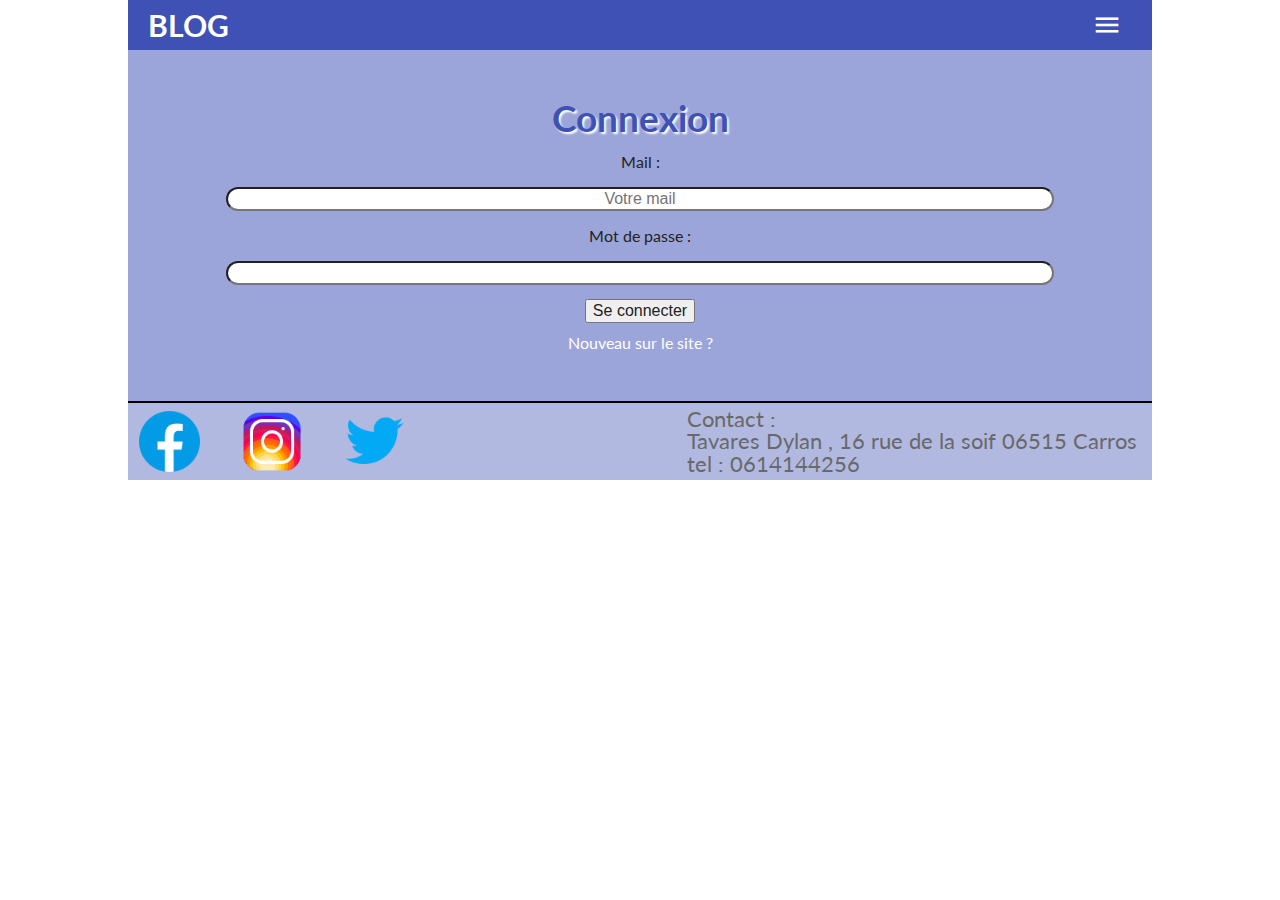
<file: connexion.html>
<!DOCTYPE html>
<html lang="fr">
<head>
	<title>Blog de dylan</title>
	<!-- Meta ViewPort -->
		<meta name="viewport" content="width=device-width, initial-scale=1, shrink-to-fit=no">
		<!-- Reset CSS (mettre avant style.css)-->
		<link rel="stylesheet" type="text/css" href="assets/style/reset.css">
		<!-- Feuille de style -->
		<link rel="stylesheet" type="text/css" href="assets/style/style.css">
		<!-- Police perso -->
		<link href="https://fonts.googleapis.com/css?family=Lobster&display=swap" rel="stylesheet">
		<!-- Matérials Icons -->
		<link href="https://fonts.googleapis.com/icon?family=Material+Icons"
        rel="stylesheet">
		<!-- Encodage caractères -->
		<meta charset="utf-8">
</head>
<body>
	<header>
		<div class="menu">
            
            <span class="title"><a href="index.html">Blog</a></span>
            <input class="burger" type="checkbox">
            <nav>
                <input type="search" placeholder="Rechercher...">
                <a href="index.html"><i class="material-icons">home</i>Home</a>
        		<a href="connexion.html"><i class="material-icons">power_settings_new</i>Connexion</a>
                <a href="inscription.html"><i class="material-icons">person_add</i>Inscription</a>
                <a href="contact.html"><i class="material-icons">drafts</i>Contact</a>
            </nav>

        </div>
	</header>

<section id="inscription">
	<article>
		<h2>Connexion</h2>
		<form action="" id="forminscrip">

			<label for="">Mail :</label>
			<input type="mail" placeholder="Votre mail" required="true">

			<label for="">Mot de passe :</label>
			<input type="password" required="true">

			<div>
			<input type="button" value="Se connecter">
			</div>
		</form>

		<div id="divdejainscrit"><a href="inscription.html">Nouveau sur le site ?</a></div>
	</article>
</section>

<footer id="footer2">
	<div id="footericons">
		<a href=""><img src="assets/img/icon facebook.png" alt=""></a>
		<a href=""><img src="assets/img/icon instagram.png" alt=""></a>
		<a href=""><img src="assets/img/icon twitter.png" alt=""></a>
	</div>
	<p id="textfooter">Contact : </br> Tavares Dylan , 16 rue de la soif 06515 Carros </br>
	tel : 0614144256</p>
</footer>

</body>
</html>
</file>
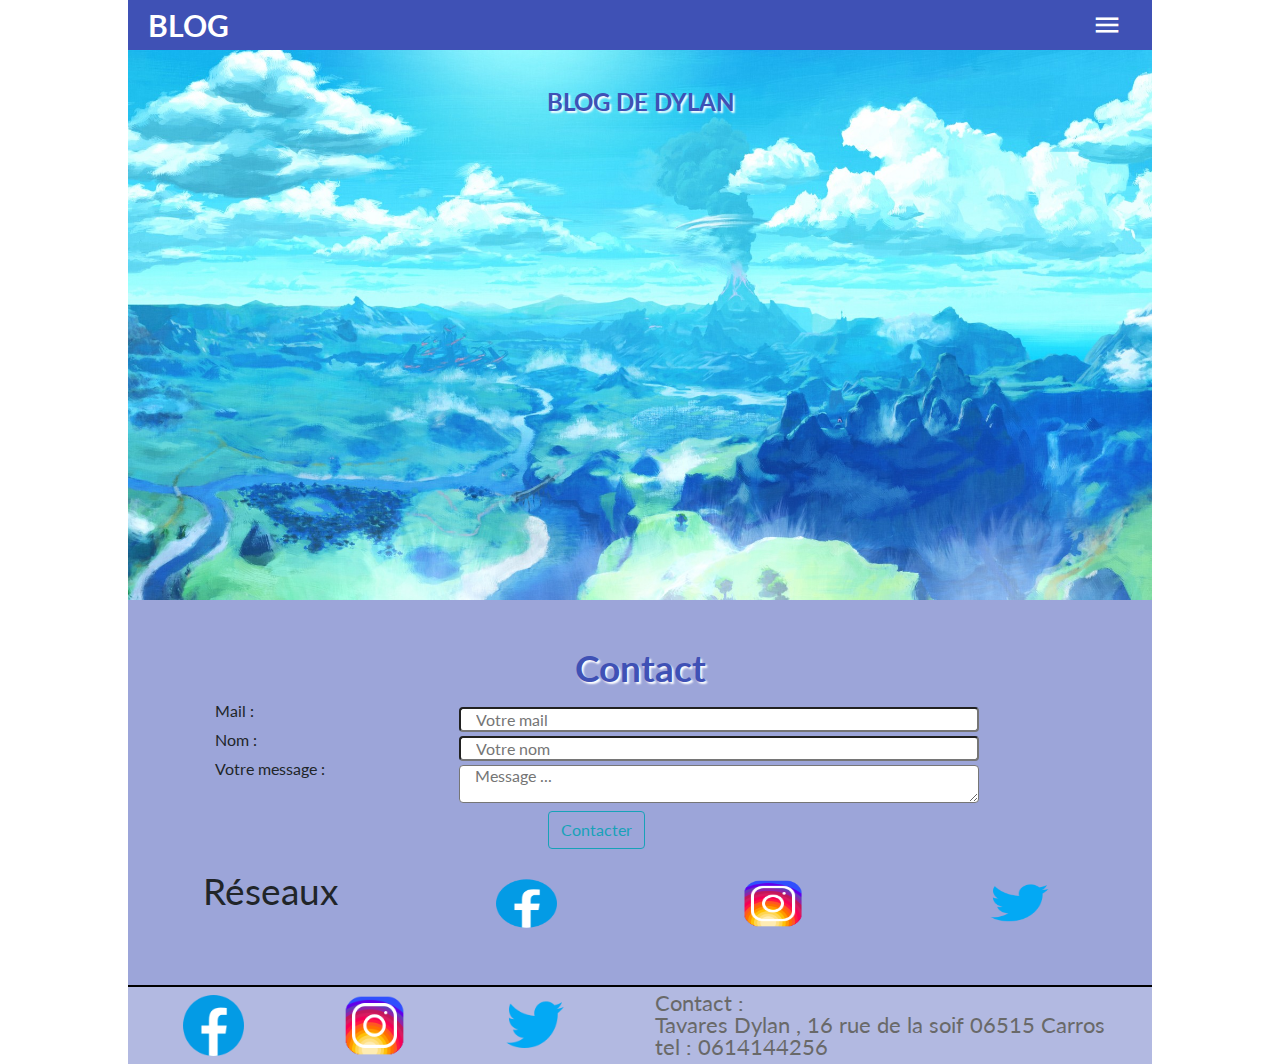
<file: contact.html>
<!DOCTYPE html>
<html lang="fr">
<head>
	<meta charset="UTF-8">
	<title>Blog de dylan</title>
	<!-- Meta ViewPort -->
		<meta name="viewport" content="width=device-width, initial-scale=1, shrink-to-fit=no">
		<!-- BootStrap CDN -->
		<link rel="stylesheet" href="https://stackpath.bootstrapcdn.com/bootstrap/4.3.1/css/bootstrap.min.css" integrity="sha384-ggOyR0iXCbMQv3Xipma34MD+dH/1fQ784/j6cY/iJTQUOhcWr7x9JvoRxT2MZw1T" crossorigin="anonymous">
		<!-- Reset CSS (mettre avant style.css)-->
		<link rel="stylesheet" type="text/css" href="assets/style/reset.css">
		<!-- Feuille de style -->
		<link rel="stylesheet" type="text/css" href="assets/style/style.css">
		<!-- Police perso -->
		<link href="https://fonts.googleapis.com/css?family=Lobster&display=swap" rel="stylesheet">
		<!-- Matérials Icons -->
		<link href="https://fonts.googleapis.com/icon?family=Material+Icons"
        rel="stylesheet">
		<!-- Encodage caractères -->
		<meta charset="utf-8">
</head>
<body>
	<header>
		<div class="menu">
            
            <span class="title"><a href="index.html">Blog</a></span>
            <input class="burger" type="checkbox">
            <nav>
                <input type="search" placeholder="Rechercher...">
                <a href="index.html"><i class="material-icons">home</i>Home</a>
        		<a href="connexion.html"><i class="material-icons">power_settings_new</i>Connexion</a>
                <a href="inscription.html"><i class="material-icons">person_add</i>Inscription</a>
                <a href="contact.html"><i class="material-icons">drafts</i>Contact</a>
            </nav>

        </div>
	</header>

<div id="slider">
<!--<div id="banner">-->
	<span id="textbanner">Blog de dylan</span>
<!--</div>-->
  	<figure> 
	    <img src="assets/img/dl1.jpg" alt="dl1">
	    <img src="assets/img/dl2.jpg" alt="dl2">
	    <img src="assets/img/dl3.jpg" alt="dl3">
	    <img src="assets/img/dl4.jpg" alt="dl4">
	    <img src="assets/img/dl5.jpg" alt="dl5">
  	</figure>	
</div>
<section id="" class="">
	<article>
	<h2>Contact</h2>
<form action="" class="form-group row mt-3">

	<label class="col-3 offset-1" for="">Mail :</label>
	<input class="col-6 mt-1 rounded" type="mail" placeholder="Votre mail" required="true">

	<label class="col-3 offset-1" for="">Nom :</label>
	<input class="col-6 mt-1 rounded" type="text" placeholder="Votre nom" required="true">

	<label class="col-3 offset-1" for="">Votre message :</label>
	<textarea class="col-6 mt-1 rounded" placeholder="Message ..."></textarea>


	<div class="col-12">
	<input class="btn btn-outline-info offset-5 mt-2 mb-2" type="button" value="Contacter">
	</div>
</form>

	<div id="logocontact">
		<h2>Réseaux</h2>
		<a href=""><img src="assets/img/icon facebook.png" alt=""></a>
		<a href=""><img src="assets/img/icon instagram.png" alt=""></a>
		<a href=""><img src="assets/img/icon twitter.png" alt=""></a>
	</div>

</article>

</section>
<footer class="row" id="footer2">
	<div class="col-6" id="footericons">
		<a href=""><img src="assets/img/icon facebook.png" alt=""></a>
		<a href=""><img src="assets/img/icon instagram.png" alt=""></a>
		<a href=""><img src="assets/img/icon twitter.png" alt=""></a>
	</div>
	<p id="textfooter" class="col-6">Contact : </br> Tavares Dylan , 16 rue de la soif 06515 Carros </br>
	tel : 0614144256</p>
</footer>

</body>
</html>
</file>
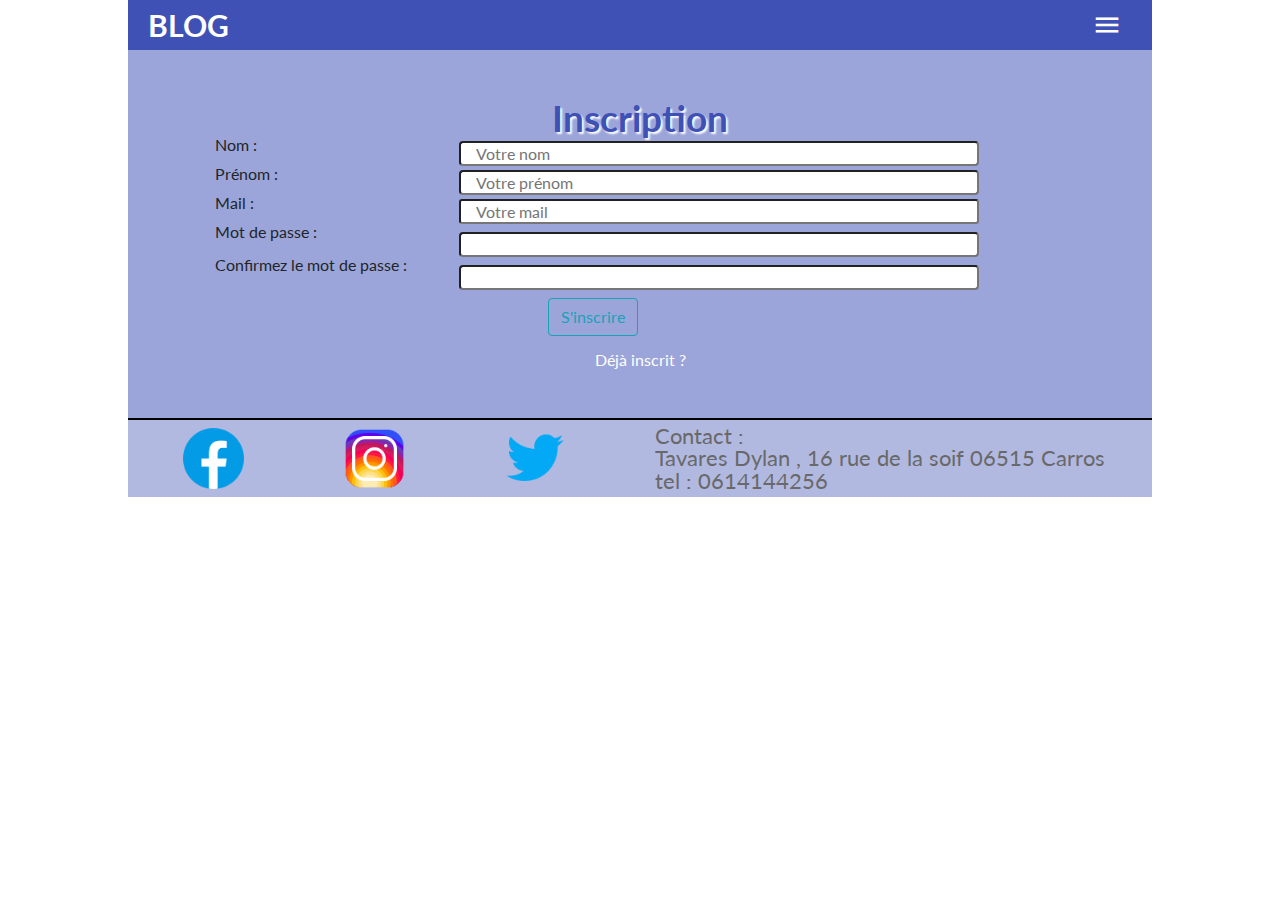
<file: inscription.html>
<!DOCTYPE html>
<html lang="fr">
<head>
	<meta charset="UTF-8">
	<title>Blog de dylan</title>
	<!-- Meta ViewPort -->
		<meta name="viewport" content="width=device-width, initial-scale=1, shrink-to-fit=no">
		<!-- BootStrap CDN -->
		<link rel="stylesheet" href="https://stackpath.bootstrapcdn.com/bootstrap/4.3.1/css/bootstrap.min.css" integrity="sha384-ggOyR0iXCbMQv3Xipma34MD+dH/1fQ784/j6cY/iJTQUOhcWr7x9JvoRxT2MZw1T" crossorigin="anonymous">
		<!-- Reset CSS (mettre avant style.css)-->
		<link rel="stylesheet" type="text/css" href="assets/style/reset.css">
		<!-- Feuille de style -->
		<link rel="stylesheet" type="text/css" href="assets/style/style.css">
		<!-- Police perso -->
		<link href="https://fonts.googleapis.com/css?family=Lobster&display=swap" rel="stylesheet">
		<!-- Matérials Icons -->
		<link href="https://fonts.googleapis.com/icon?family=Material+Icons"
        rel="stylesheet">
		<!-- Encodage caractères -->
		<meta charset="utf-8">
</head>
<body>
	<header>
		<div class="menu">
            
            <span class="title"><a href="index.html">Blog</a></span>
            <input class="burger" type="checkbox">
            <nav>
                <input type="search" placeholder="Rechercher...">
                <a href="index.html"><i class="material-icons">home</i>Home</a>
        		<a href="connexion.html"><i class="material-icons">power_settings_new</i>Connexion</a>
                <a href="inscription.html"><i class="material-icons">person_add</i>Inscription</a>
                <a href="contact.html"><i class="material-icons">drafts</i>Contact</a>
            </nav>

        </div>
	</header>
<section id="inscription" class="">
	<article>
	<h2>Inscription</h2>
<form action="" class="form-group row">
	<label class="col-3 offset-1" for="">Nom :</label>
	<input class="col-6 mt-1 rounded" type="text" placeholder="Votre nom" required="true">

	<label class="col-3 offset-1" for="">Prénom :</label>
	<input class="col-6 mt-1 rounded" type="text" placeholder="Votre prénom" required="true">

	<label class="col-3 offset-1" for="">Mail :</label>
	<input class="col-6 mt-1 rounded-sm" type="mail" placeholder="Votre mail" required="true">

	<label class="col-3 offset-1" for="">Mot de passe :</label>
	<input class="col-6 mt-2 rounded" type="password" required="true">

	<label class="col-3 offset-1" for="">Confirmez le mot de passe :</label>
	<input class="col-6 mt-2 rounded" type="password" required="true">

	<div class="col-12">
	<input class="btn btn-outline-info offset-5 mt-2" type="button" value="S'inscrire">
	</div>
</form>

<div id="divdejainscrit"><a href="connexion.html">Déjà inscrit ?</a></div>
</article>
</section>
<footer class="row" id="footer2">
	<div class="col-6" id="footericons">
		<a href=""><img src="assets/img/icon facebook.png" alt=""></a>
		<a href=""><img src="assets/img/icon instagram.png" alt=""></a>
		<a href=""><img src="assets/img/icon twitter.png" alt=""></a>
	</div>
	<p id="textfooter" class="col-6">Contact : </br> Tavares Dylan , 16 rue de la soif 06515 Carros </br>
	tel : 0614144256</p>
</footer>

</body>
</html>
</file>
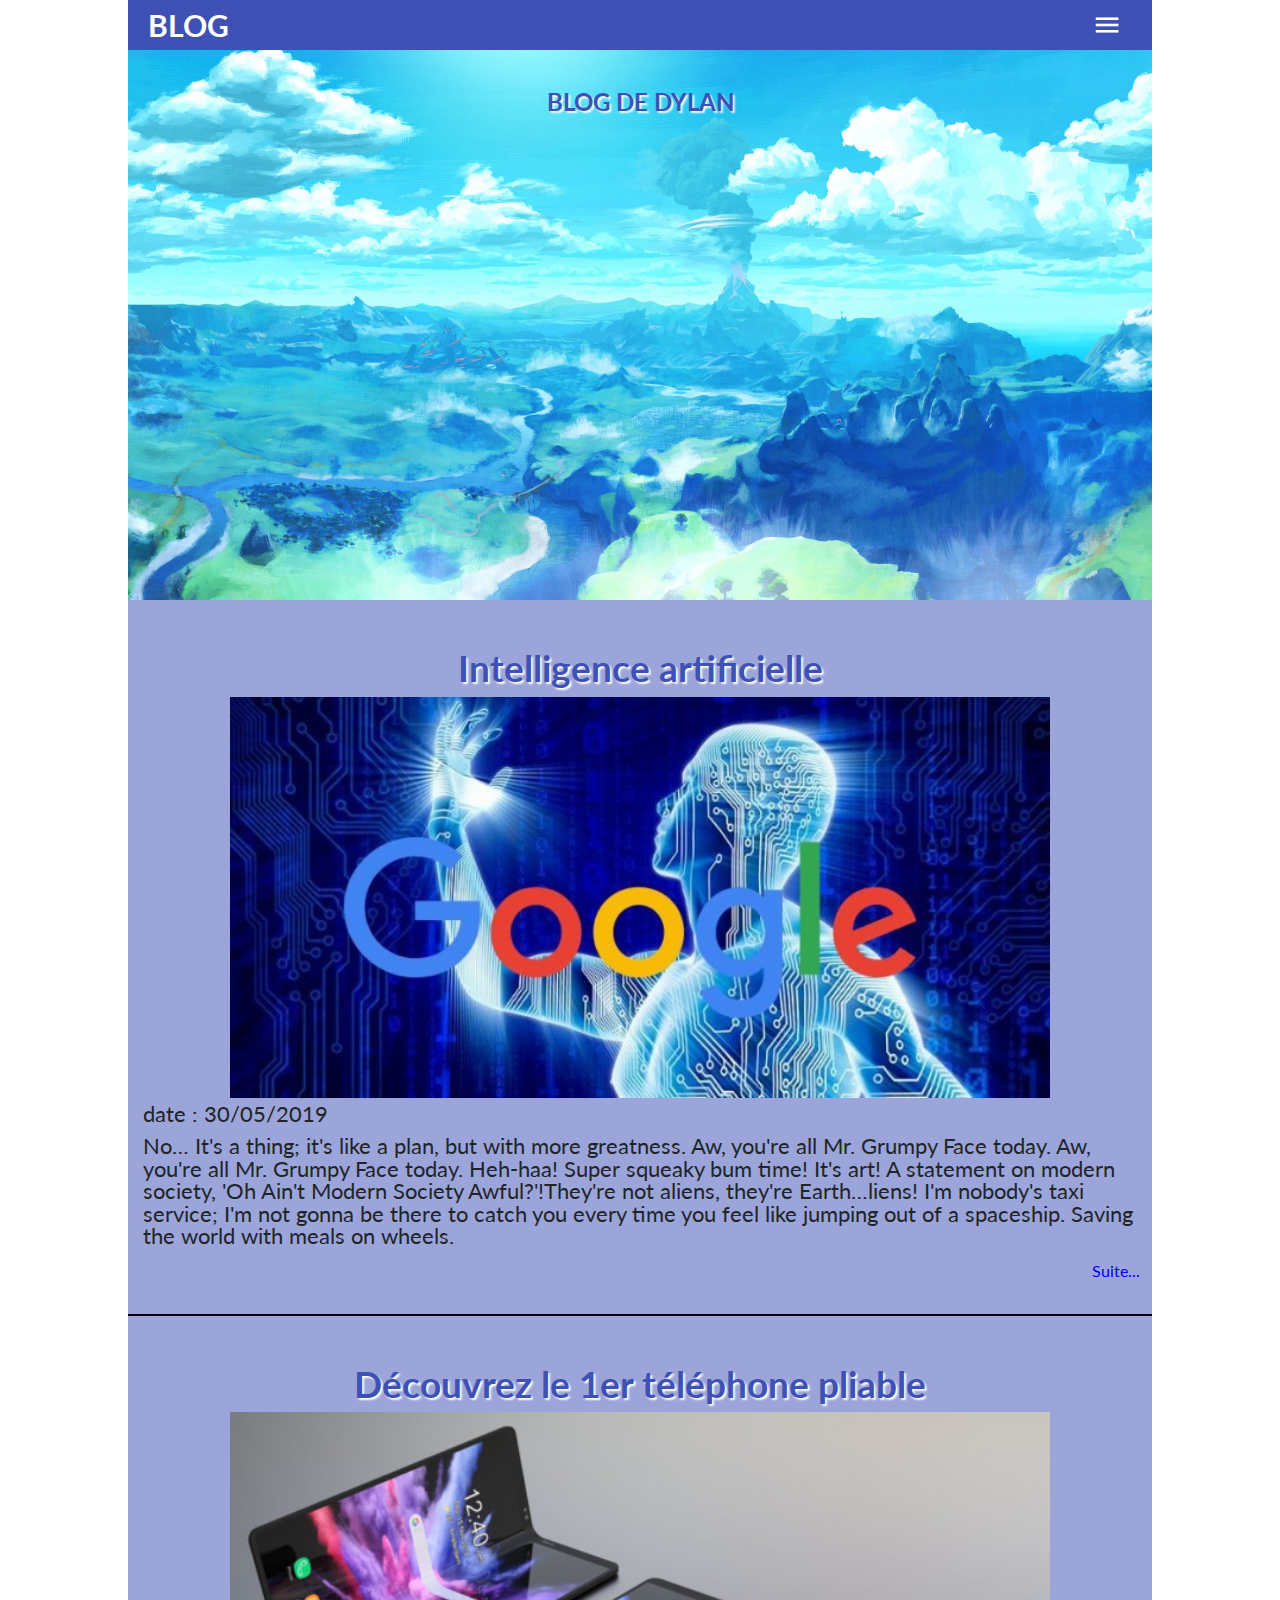
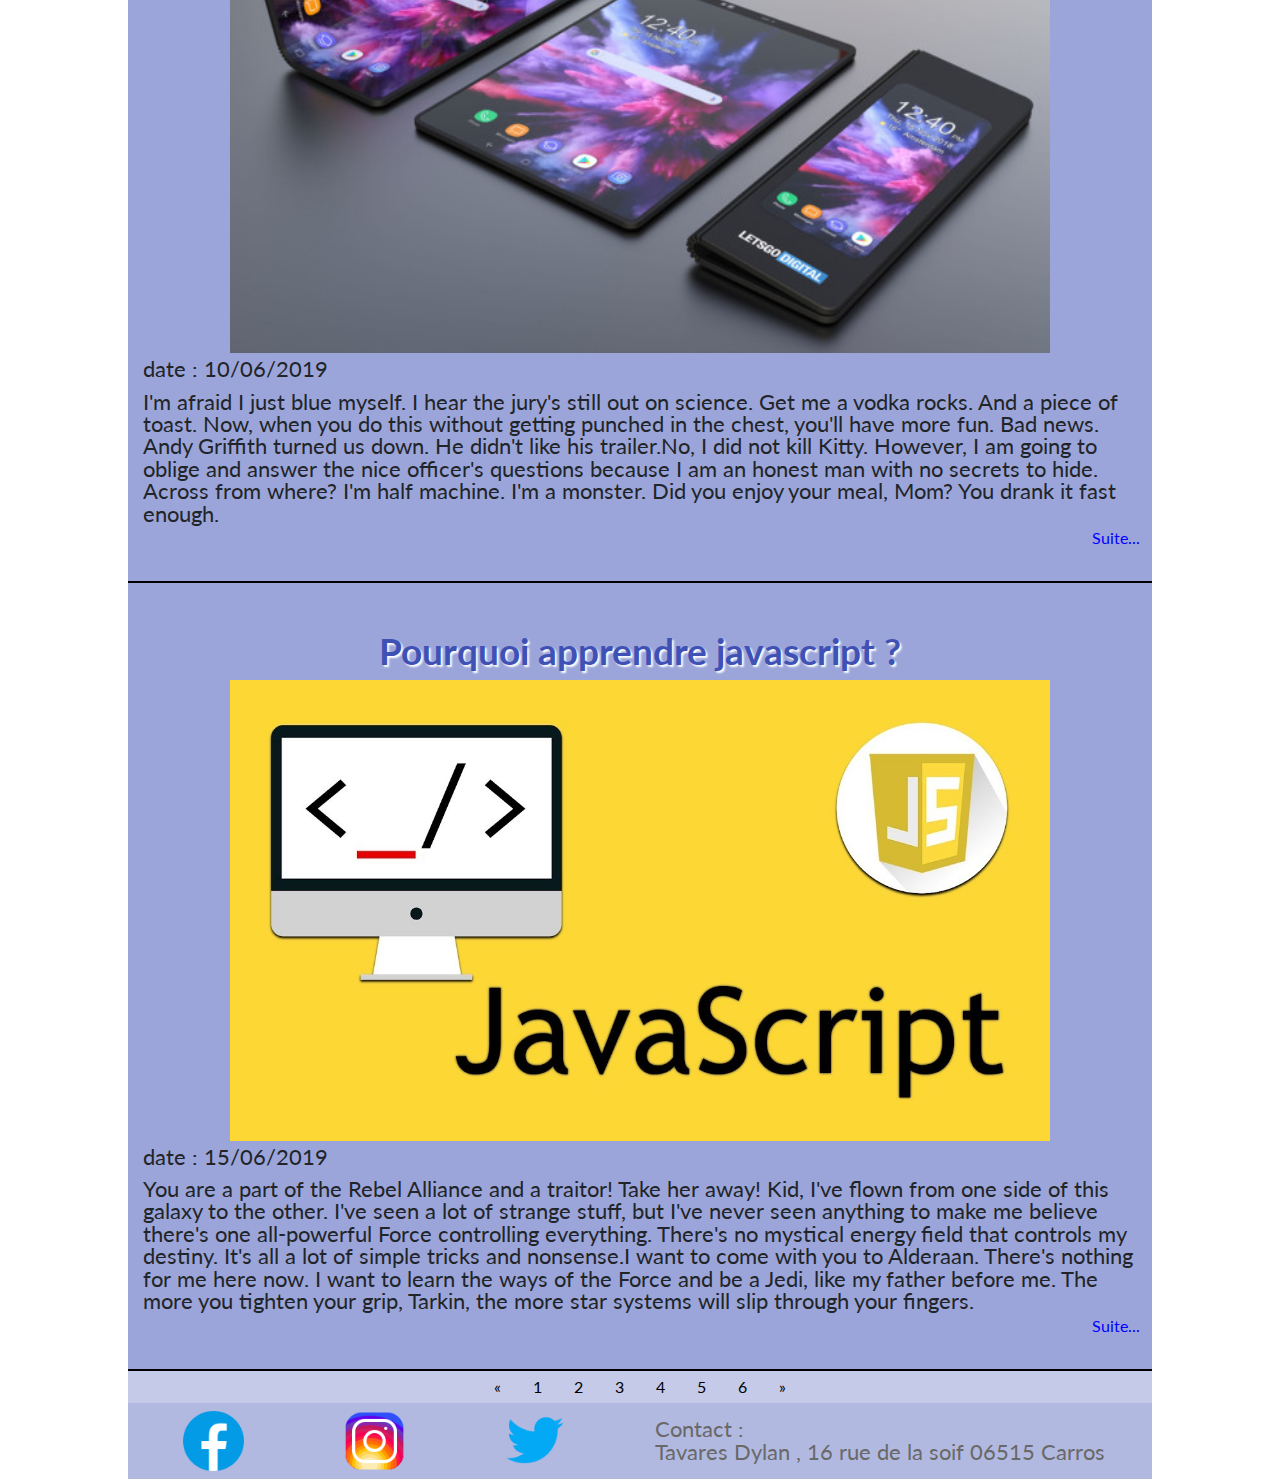
<file: page_1.html>
<!DOCTYPE html>
<html lang="fr">
<head>
	<meta charset="UTF-8">
	<title>Blog de dylan</title>
	<!-- Meta ViewPort -->
		<meta name="viewport" content="width=device-width, initial-scale=1, shrink-to-fit=no">
		<!-- BootStrap CDN -->
		<link rel="stylesheet" href="https://stackpath.bootstrapcdn.com/bootstrap/4.3.1/css/bootstrap.min.css" integrity="sha384-ggOyR0iXCbMQv3Xipma34MD+dH/1fQ784/j6cY/iJTQUOhcWr7x9JvoRxT2MZw1T" crossorigin="anonymous">
		<!-- Reset CSS (mettre avant style.css)-->
		<link rel="stylesheet" type="text/css" href="assets/style/reset.css">
		<!-- Feuille de style -->
		<link rel="stylesheet" type="text/css" href="assets/style/style.css">
		<!-- Police perso -->
		<link href="https://fonts.googleapis.com/css?family=Lobster&display=swap" rel="stylesheet">
		<!-- Matérials Icons -->
		<link href="https://fonts.googleapis.com/icon?family=Material+Icons"
        rel="stylesheet">
		<!-- Encodage caractères -->
		<meta charset="utf-8">
</head>
<body>
	<header>
		<div class="menu">
            
            <span class="title"><a href="index.html">Blog</a></span>
            <input class="burger" type="checkbox">
            <nav>
                <input type="search" placeholder="Rechercher...">
                <a href="index.html"><i class="material-icons">home</i>Home</a>
        		<a href="connexion.html"><i class="material-icons">power_settings_new</i>Connexion</a>
                <a href="inscription.html"><i class="material-icons">person_add</i>Inscription</a>
                <a href="contact.html"><i class="material-icons">drafts</i>Contact</a>
            </nav>

        </div>
	</header>

<div id="slider">
	<!--<div id="banner">-->
		<span id="textbanner">Blog de dylan</span>
	<!--</div>-->
  		<figure> 
	    	<img src="assets/img/dl1.jpg" alt="dl1">
	    	<img src="assets/img/dl2.jpg" alt="dl2">
	    	<img src="assets/img/dl3.jpg" alt="dl3">
	    	<img src="assets/img/dl4.jpg" alt="dl4">
	    	<img src="assets/img/dl5.jpg" alt="dl5">
  		</figure>	
</div>

<section>
	<article>
		<h2>Intelligence artificielle</h2>
		<div id="imgarticle">
			<img src="assets/img/imgarticle4.jpg" alt="image article">
		</div>
		<div class="textarticle">
			<p>date : 30/05/2019</p>
			<p>No… It's a thing; it's like a plan, but with more greatness. Aw, you're all Mr. Grumpy Face today. Aw, you're all Mr. Grumpy Face today. Heh-haa! Super squeaky bum time! It's art! A statement on modern society, 'Oh Ain't Modern Society Awful?'!They're not aliens, they're Earth…liens! I'm nobody's taxi service; I'm not gonna be there to catch you every time you feel like jumping out of a spaceship. Saving the world with meals on wheels.</p>
			</p><a href="#">Suite...</a>
		</div>
	</article>

	<article>
		<h2>Découvrez le 1er téléphone pliable</h2>
		<div id="imgarticle">
			<img src="assets/img/imgarticle5.jpg" alt="image article">
		</div>
		<div class="textarticle">
			<p>date : 10/06/2019</p>
			<p>I'm afraid I just blue myself. I hear the jury's still out on science. Get me a vodka rocks. And a piece of toast. Now, when you do this without getting punched in the chest, you'll have more fun. Bad news. Andy Griffith turned us down. He didn't like his trailer.No, I did not kill Kitty. However, I am going to oblige and answer the nice officer's questions because I am an honest man with no secrets to hide. Across from where? I'm half machine. I'm a monster. Did you enjoy your meal, Mom? You drank it fast enough.</p><a href="#">Suite...</a>
		</div>
	</article>
	<article>
		<h2>Pourquoi apprendre javascript ?</h2>
		<div id="imgarticle">
			<img src="assets/img/imgarticle6.jpg" alt="image article">
		</div>
		<div class="textarticle">
			<p>date : 15/06/2019</p>
			<p>You are a part of the Rebel Alliance and a traitor! Take her away! Kid, I've flown from one side of this galaxy to the other. I've seen a lot of strange stuff, but I've never seen anything to make me believe there's one all-powerful Force controlling everything. There's no mystical energy field that controls my destiny. It's all a lot of simple tricks and nonsense.I want to come with you to Alderaan. There's nothing for me here now. I want to learn the ways of the Force and be a Jedi, like my father before me. The more you tighten your grip, Tarkin, the more star systems will slip through your fingers.</p><a href="#">Suite...</a>
		</div>
	</article>
</section>

<section id="pagination">
	<div id="pages">
		<a href="">&laquo;</a>
		<a href="index.html">1</a>
		<a href="page_1.html">2</a>
		<a href="page_2.html">3</a>
		<a href="">4</a>
		<a href="">5</a>
		<a href="">6</a>
		<a href="">&raquo;</a>
	</div>
</section>

<footer class="row">
	<div class="col-6" id="footericons">
		<a href=""><img src="assets/img/icon facebook.png" alt=""></a>
		<a href=""><img src="assets/img/icon instagram.png" alt=""></a>
		<a href=""><img src="assets/img/icon twitter.png" alt=""></a>
	</div>
	<p id="textfooter" class="col-6">Contact : </br> Tavares Dylan , 16 rue de la soif 06515 Carros</p>
</footer>

</body>
</html>
</file>
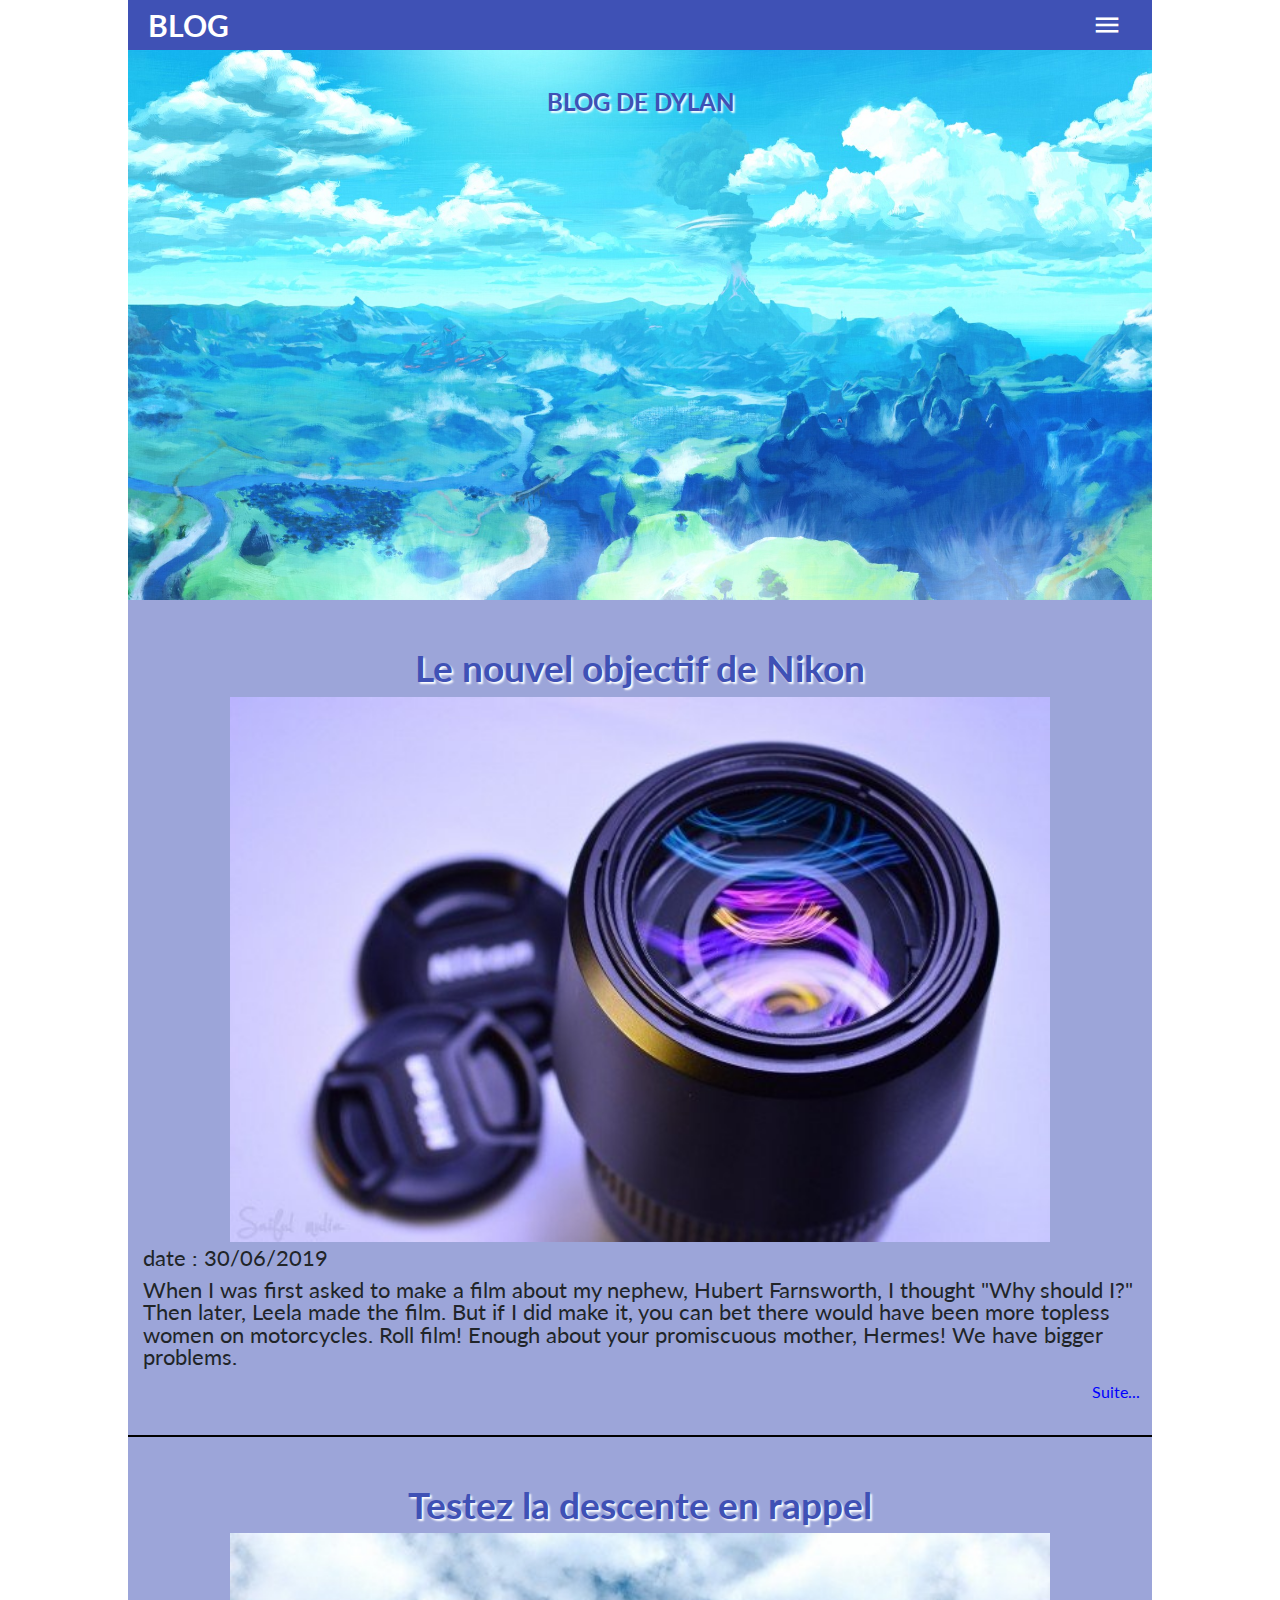
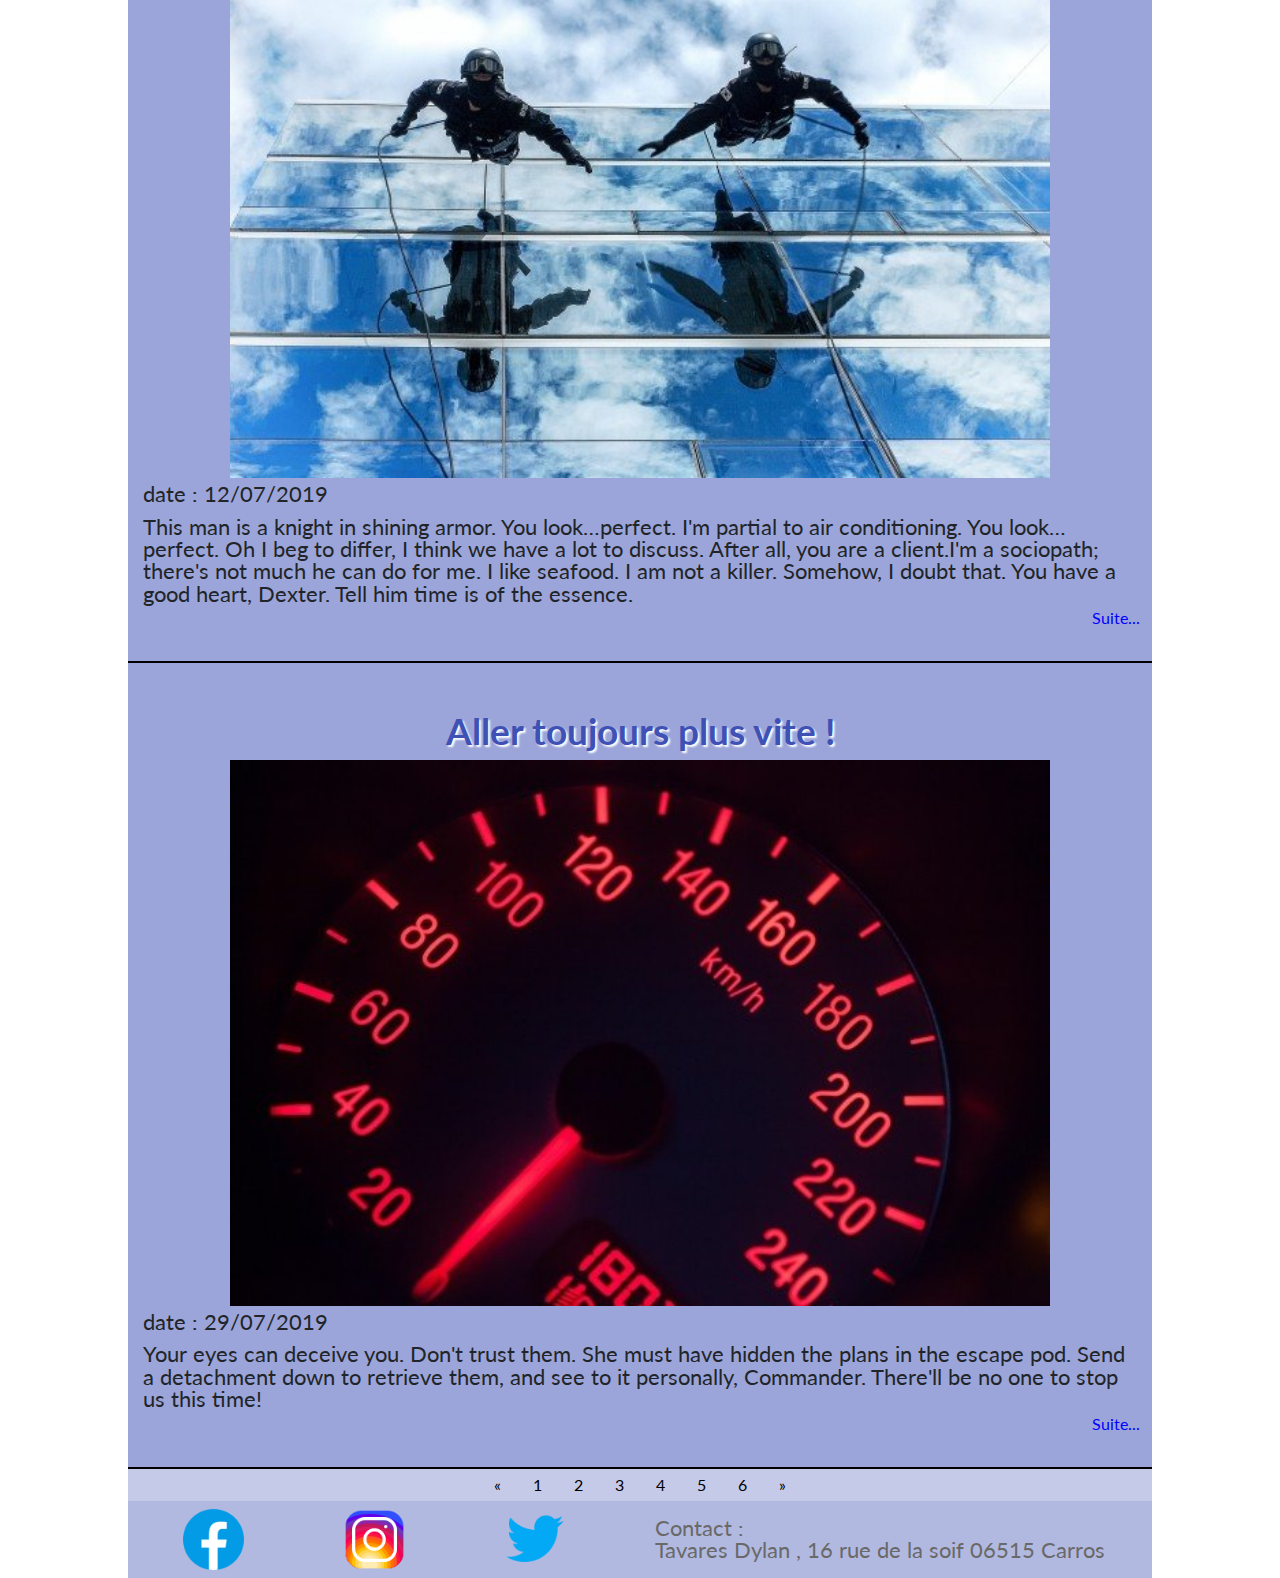
<file: page_2.html>
<!DOCTYPE html>
<html lang="fr">
<head>
	<meta charset="UTF-8">
	<title>Blog de dylan</title>
	<!-- Meta ViewPort -->
		<meta name="viewport" content="width=device-width, initial-scale=1, shrink-to-fit=no">
		<!-- BootStrap CDN -->
		<link rel="stylesheet" href="https://stackpath.bootstrapcdn.com/bootstrap/4.3.1/css/bootstrap.min.css" integrity="sha384-ggOyR0iXCbMQv3Xipma34MD+dH/1fQ784/j6cY/iJTQUOhcWr7x9JvoRxT2MZw1T" crossorigin="anonymous">
		<!-- Reset CSS (mettre avant style.css)-->
		<link rel="stylesheet" type="text/css" href="assets/style/reset.css">
		<!-- Feuille de style -->
		<link rel="stylesheet" type="text/css" href="assets/style/style.css">
		<!-- Police perso -->
		<link href="https://fonts.googleapis.com/css?family=Lobster&display=swap" rel="stylesheet">
		<!-- Matérials Icons -->
		<link href="https://fonts.googleapis.com/icon?family=Material+Icons"
        rel="stylesheet">
		<!-- Encodage caractères -->
		<meta charset="utf-8">
</head>
<body>
	<header>
		<div class="menu">
            
            <span class="title"><a href="index.html">Blog</a></span>
            <input class="burger" type="checkbox">
            <nav>
                <input type="search" placeholder="Rechercher...">
                <a href="index.html"><i class="material-icons">home</i>Home</a>
        		<a href="connexion.html"><i class="material-icons">power_settings_new</i>Connexion</a>
                <a href="inscription.html"><i class="material-icons">person_add</i>Inscription</a>
                <a href="contact.html"><i class="material-icons">drafts</i>Contact</a>
            </nav>

        </div>
	</header>

<div id="slider">
	<!--<div id="banner">-->
		<span id="textbanner">Blog de dylan</span>
	<!--</div>-->
  		<figure> 
	    	<img src="assets/img/dl1.jpg" alt="dl1">
	    	<img src="assets/img/dl2.jpg" alt="dl2">
	    	<img src="assets/img/dl3.jpg" alt="dl3">
	    	<img src="assets/img/dl4.jpg" alt="dl4">
	    	<img src="assets/img/dl5.jpg" alt="dl5">
  		</figure>	
</div>

<section>
	<article>
		<h2>Le nouvel objectif de Nikon</h2>
		<div id="imgarticle">
			<img src="assets/img/imgarticle7.jpg" alt="image article">
		</div>
		<div class="textarticle">
			<p>date : 30/06/2019</p>
			<p>When I was first asked to make a film about my nephew, Hubert Farnsworth, I thought "Why should I?" Then later, Leela made the film. But if I did make it, you can bet there would have been more topless women on motorcycles. Roll film! Enough about your promiscuous mother, Hermes! We have bigger problems.</p>
			</p><a href="#">Suite...</a>
		</div>
	</article>

	<article>
		<h2>Testez la descente en rappel</h2>
		<div id="imgarticle">
			<img src="assets/img/imgarticle8.jpg" alt="image article">
		</div>
		<div class="textarticle">
			<p>date : 12/07/2019</p>
			<p>This man is a knight in shining armor. You look…perfect. I'm partial to air conditioning. You look…perfect. Oh I beg to differ, I think we have a lot to discuss. After all, you are a client.I'm a sociopath; there's not much he can do for me. I like seafood. I am not a killer. Somehow, I doubt that. You have a good heart, Dexter. Tell him time is of the essence.</p><a href="#">Suite...</a>
		</div>
	</article>
	<article>
		<h2>Aller toujours plus vite !</h2>
		<div id="imgarticle">
			<img src="assets/img/imgarticle9.jpg" alt="image article">
		</div>
		<div class="textarticle">
			<p>date : 29/07/2019</p>
			<p>Your eyes can deceive you. Don't trust them. She must have hidden the plans in the escape pod. Send a detachment down to retrieve them, and see to it personally, Commander. There'll be no one to stop us this time!</p><a href="#">Suite...</a>
		</div>
	</article>
</section>

<section id="pagination">
	<div id="pages">
		<a href="">&laquo;</a>
		<a href="index.html">1</a>
		<a href="page_1.html">2</a>
		<a href="page_2.html">3</a>
		<a href="">4</a>
		<a href="">5</a>
		<a href="">6</a>
		<a href="">&raquo;</a>
	</div>
</section>

<footer class="row">
	<div class="col-6" id="footericons">
		<a href=""><img src="assets/img/icon facebook.png" alt=""></a>
		<a href=""><img src="assets/img/icon instagram.png" alt=""></a>
		<a href=""><img src="assets/img/icon twitter.png" alt=""></a>
	</div>
	<p id="textfooter" class="col-6">Contact : </br> Tavares Dylan , 16 rue de la soif 06515 Carros</p>
</footer>

</body>
</html>
</file>
<file: assets/style/style.css>
/* Import CSS *//* Import CSS *//* Import CSS *//* Import CSS */
@import url('https://fonts.googleapis.com/css?family=Lato');
@import url('https://fonts.googleapis.com/css?family=Lobster&display=swap');
@import 'header.css';
@import 'general.css';
@import 'footer.css';
/* Import CSS *//* Import CSS *//* Import CSS */

/* SECTION *//* SECTION *//* SECTION *//* SECTION */
article > h2{
  color: #3f51b5;
  text-shadow: 2px 2px 2px white ;
  font-family: 'Lato';
  font-size: 22px;
  text-align: center;
  font-weight: bold;
}
article{
  padding-top: 50px;
  padding-bottom: 35px;
  background-color: rgba(63, 81, 181, 0.3);
  width: 100%;
  border-bottom: 2px solid black;
}
img{
  width: 95%;
  height: 95%;
}  
section{
  background-color: rgba(63, 81, 181, 0.3);
}
#imgarticle{
  display: -webkit-box;
  display: -ms-flexbox;
  display: flex;
  -webkit-box-pack: center;
      -ms-flex-pack: center;
          justify-content: center;
  margin-top: 10px;
}

.textarticle > a{
  color: blue;
  display: -webkit-box;
  display: -ms-flexbox;
  display: flex;
  -webkit-box-pack: end;
      -ms-flex-pack: end;
          justify-content: flex-end;
  padding-right: 12px;
}
.date{
  margin-top: 10px;
  font-size: 2vh;
  font-family: 'Lato';
}
.descart{
  font-size: 2.4vh;
}
h3{
  color: #3f51b5;
  text-shadow: 2px 2px 2px white ;
  font-family: 'Lato';
  font-size: 22px;
  text-align: center;
  font-weight: bold;
}
/* FIN SECTION *//* FIN SECTION *//* FIN SECTION */

/* PAGINATION *//* PAGINATION *//* PAGINATION *//* PAGINATION */
#pages {
  display: inline-block;
}

#pages a {
  color: black;
  float: left;
  padding: 8px 16px;
  text-decoration: none;
}

#pages a.active {
  background-color: #4CAF50;
  color: white;
}
#pages a:hover:not(.active) {background-color: #a833ff;}
#pagination{
  display: -webkit-box;
  display: -ms-flexbox;
  display: flex;
  -webkit-box-pack: center;
      -ms-flex-pack: center;
          justify-content: center;
}
/* FIN PAGINATION *//* FIN PAGINATION *//* FIN PAGINATION */

/* MEDIA QUERIES *//* MEDIA QUERIES *//* MEDIA QUERIES *//* MEDIA QUERIES */
@media (min-width:1000px)  {
  body{
    width: 80%;
  }
  p{
    font-size: 1.4em;
  }
  article h2{
    font-size: 2.3em;
  }
  div#slider { overflow: hidden; margin: 0 auto; max-width: 100%;
  }
  img{
  width: 80%;
  height: 80%;
  }
  header{
    width:80%; 
  }
.material-icons
{
  font-size:24px;
  margin-right:12px;
  vertical-align:text-bottom;
}

.menu
{
  background:#3f51b5;
  color:#fff;
  height:50px;
  
}

.menu .title
{
  font-size:30px;
  font-weight:bold;
  line-height:50px;
  padding:0 20px;
  text-transform:uppercase;
  position: relative;
}

.menu nav
{
  background:inherit;
  font-size:20px;
  font-weight:bold;
  height:0;
  overflow:hidden;
  text-transform:uppercase;
  -webkit-transition:height .2s;
  -o-transition:height .2s;
  transition:height .2s;
  text-align: left;
}

.menu nav > *
{
  display:block;
  z-index: 3;
  letter-spacing:1px;
  line-height:2.5;
  padding:0 20px;
  width:100%;
}

.menu nav input
{
  background:rgba(0,0,0,.2);
  border:none;
  color:#fff;
  text-align: left;
}

.menu .burger
{
  appearance:none;
  -moz-appearance:none;
  -webkit-appearance:none;
  color:inherit;
  cursor:pointer;
  font-family:'Material Icons';
  font-size:30px;
  line-height:50px;
  margin:0;
  outline:0;
  padding:0;
  position:absolute;
  text-align:center;
  top:0;
  right:20px;
  width:50px;

}

.menu .burger:before
{
  content:'menu';
}

.menu .burger:checked:before
{
  content:'close';
}

.menu .burger:checked + nav
{
  height:calc(100vh - 50px);
  z-index: 4;
  position: relative;
}
}
/* FIN MEDIA QUERIES *//* FIN MEDIA QUERIES *//* FIN MEDIA QUERIES */

/* INSCRIPTION *//* INSCRIPTION *//* INSCRIPTION *//* INSCRIPTION */

#inscription{
  margin-top: 50px;
  max-height: 1080px;
}
#footer2{
  position: relative;
  bottom: 0;
  width: 100%;
}
#divdejainscrit{
  display: -webkit-box;
  display: -ms-flexbox;
  display: flex;
  -webkit-box-pack: center;
      -ms-flex-pack: center;
          justify-content: center;
  padding-bottom: 15px;
}
/* FIN INSCRIPTION *//* FIN INSCRIPTION *//* FIN INSCRIPTION */

/* CONTACT *//* CONTACT *//* CONTACT *//* CONTACT */
#logocontact{
  display: -webkit-box;
  display: -ms-flexbox;
  display: flex;
  -ms-flex-pack: distribute;
      justify-content: space-around;
}
/* FIN CONTACT *//* FIN CONTACT *//* FIN CONTACT */
.row{
  margin-right: 0;
}

/* COMMENTAIRE *//* COMMENTAIRE *//* COMMENTAIRE */
div > #imgcomm{
  border-radius: 50%;
  height: 20%;
  width: 20%;
}
#sectionCom{
  border-top: 3px solid #3f51b5;
  padding-left: 15px;
  padding-bottom: 20px;
}
section > #nbcom{
  text-align: center;
  margin-top: 20px;
  margin-bottom: 20px;
  font-family: 'Lato';
  font-size: 26px;
}
.containercom{
  margin-bottom: 20px;
  margin-top: 20px;
  border-top: 3px solid #c3c3c3;
  border-radius: 20% 0 0 0;
}
#com{
  background-color: #3f51b5;
  color: white;
  width: 100%;
}
#contTextArea{
  margin-top: 15px;
  margin-left: -15px;
  display: flex;
  justify-content: center;
}
#textareaCom{
  text-align: center;
  height: 120px;
  max-height: 320px;
  border-radius: 10px;
  margin-top: 10px;
}
#formCom{
  width: 80%;
  display: flex;
  justify-content: center;
  flex-direction: column;
}
#boutonCom{
  font-family: 'Lato';
  text-transform: uppercase;
  font-weight: bold;
  margin-top: 10px;
  height: 45px;
  border-radius: 20px;
  border: none;
  background-image: linear-gradient(white,rgba(63, 81, 181, 0.4)); 
}
#boutonCom:active{
  color: rgba(63, 81, 181, 1);
}
#boutonCom:hover{
  color: rgba(63, 81, 181, 1);
  background-color: grey;
}
div.boutonsuite{
  display: flex;
  justify-content: space-between;
  margin-right: 20px;
}
div.boutonsuite > button{
  height: 30px;
  width: 100px;
  margin-top: 35px;
  font-family: 'Lato';
  text-transform: uppercase;
  font-weight: bold;
  border-radius: 20px; 
  border: none;
  background-image: linear-gradient(white,rgba(63, 81, 181, 0.4)); 
}
div.boutonsuite button > a{
  color: black;
}
div.boutonsuite button > a:hover{
  color: rgba(63, 81, 181, 1);
  
}
div.boutonsuite button > a:active{
  color: rgba(63, 81, 181, 1);
}
div.boutonsuite > button:hover{
  background-color: grey;
}
div.boutonsuite > button:active{
  background-color: grey;
}
div.iconcom{
  align-self: flex-end;
  margin-left: 20px;
  border: 2px solid grey;
  border-radius: 20px;
  padding: 5px;
}
div.iconcom > a{
  color: black;
  font-weight: bold;
}
/* FORMULAIRE CONNEXION *//* FORMULAIRE CONNEXION *//* FORMULAIRE CONNEXION */
#forminscrip{
  line-height: 50px;
  display: flex;
  flex-direction: column;
  text-align: center;
  
}
#forminscrip > input{
  border-radius: 20px;
  text-align: center;
  width: 80%;
  height: 100%;
  margin: 0 auto;
}
/* FORMULAIRE CONNEXION *//* FORMULAIRE CONNEXION *//* FORMULAIRE CONNEXION *//* FORMULAIRE CONNEXION */
</file>
